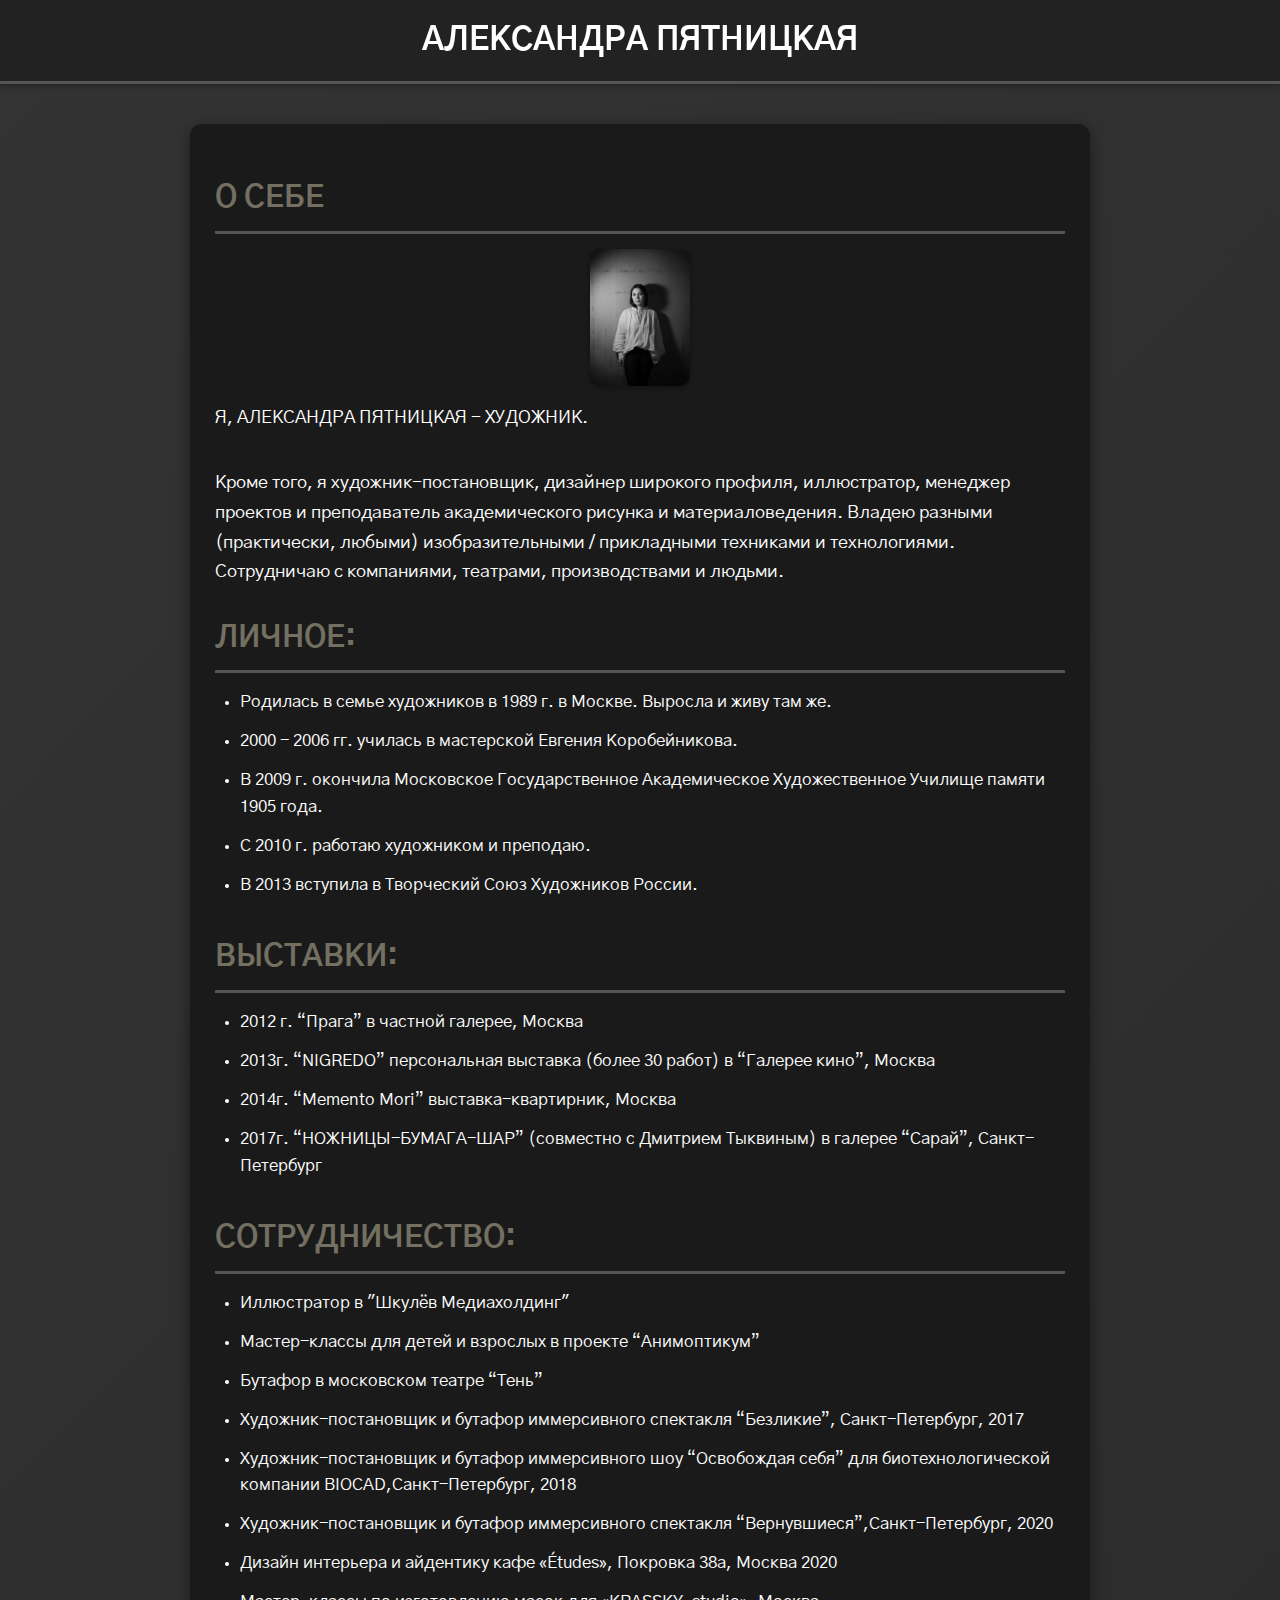
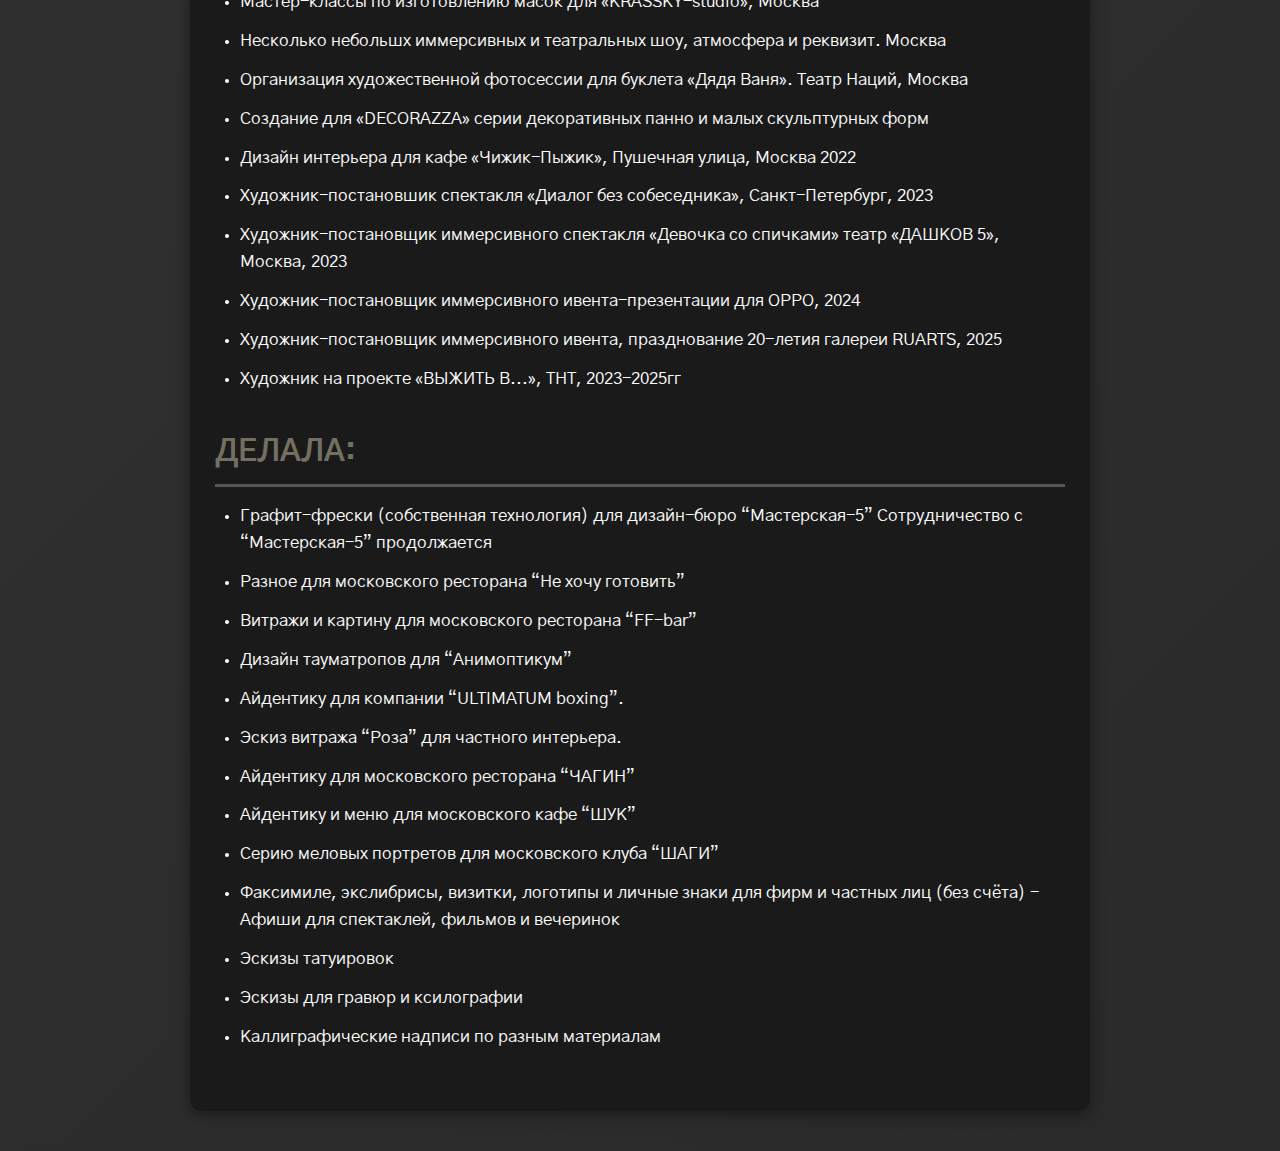
<file: about.html>
<!DOCTYPE html>
<html lang="ru">
<head>
    <meta charset="UTF-8">
    <meta name="viewport" content="width=device-width, initial-scale=1.0">
    <title>ОБО МНЕ</title>
    <link rel="stylesheet" href="stylesheet.css">
    <link rel="stylesheet" href="https://fonts.googleapis.com/css2?family=Gothic+A1:wght@400;700&display=swap">
</head>
<body>
    <header class="header">
        <h1><a href="index.html">АЛЕКСАНДРА ПЯТНИЦКАЯ</a></h1>
    </header>
    
    <main class="bio-content">
         <section class="bio-intro">
                 <h2>О CЕБЕ</h2>
                 <img height="600"src="about.jpg" alt="Фото" class="bio-photo">
                <p>Я, АЛЕКСАНДРА ПЯТНИЦКАЯ - ХУДОЖНИК.</p>
 </section>
<p>Кроме того, я художник-постановщик, дизайнер широкого  профиля, иллюстратор, менеджер проектов и преподаватель академического рисунка и материаловедения.  Владею разными (практически, любыми)  изобразительными / прикладными техниками и технологиями.  Сотрудничаю с компаниями, театрами, производствами  и людьми.</p>


<section class="bio-personal">
  <h2>ЛИЧНОЕ:</h2>
  <ul>
<li>Родилась в семье художников в 1989 г. в Москве. Выросла и живу там же.</li>
<li>2000 - 2006 гг. училась в мастерской Евгения Коробейникова.</li>
<li>В 2009 г. окончила Московское Государственное Академическое Художественное    Училище памяти 1905 года.</li>
<li>С 2010 г. работаю художником и преподаю.</li>
<li>В 2013 вступила в Творческий Союз Художников России.</li>
</ul>
</section>

<section class="bio-exhibitions">
  <h2>ВЫСТАВКИ:</h2>
<ul>
    <li>2012 г. “Прага” в частной галерее, Москва</li>
<li>2013г. “NIGREDO” персональная выставка (более 30 работ) в “Галерее кино”, Москва</li>
<li>2014г. “Memento Mori” выставка-квартирник, Москва</li>
<li>2017г. “НОЖНИЦЫ-БУМАГА-ШАР” (совместно с Дмитрием Тыквиным) в галерее “Сарай”, Санкт-Петербург</li>
</ul>
</section>

<section class="bio-collaboration">
  <h2>СОТРУДНИЧЕСТВО:</h2>
  <ul>
<li>Иллюстратор в "Шкулёв Медиахолдинг"</li> 
<li>Мастер-классы для детей и взрослых в проекте “Анимоптикум”</li>
<li>Бутафор в московском театре “Тень”</li>
<li>Художник-постановщик и бутафор иммерсивного спектакля “Безликие”, Санкт-Петербург, 2017</li>
<li>Художник-постановщик и бутафор иммерсивного шоу “Освобождая себя” для    биотехнологической компании BIOCAD,Санкт-Петербург, 2018</li> 
<li>Художник-постановщик и бутафор иммерсивного спектакля “Вернувшиеся”,Санкт-Петербург, 2020</li> 
<li>Дизайн интерьера и айдентику кафе «Études», Покровка 38а, Москва 2020</li>  
<li>Мастер-классы по изготовлению масок для «KRASSKY-studio», Москва</li> 
<li>Несколько небольшх иммерсивных и театральных шоу, атмосфера и реквизит. Москва</li> 
<li>Организация художественной фотосессии для буклета «Дядя Ваня». Театр Наций, Москва</li> 
<li>Cоздание для «DECORAZZA» серии декоративных панно и малых скульптурных форм</li> 
<li>Дизайн интерьера для кафе «Чижик-Пыжик», Пушечная улица, Москва 2022</li> 
<li>Художник-постановшик спектакля «Диалог без собеседника», Санкт-Петербург, 2023</li> 
<li>Художник-постановщик иммерсивного спектакля «Девочка со спичками» театр «ДАШКОВ 5», Москва, 2023</li> 
<li>Художник-постановщик иммерсивного ивента-презентации для OPPO, 2024</li> 
<li>Художник-постановщик иммерсивного ивента, празднование 20-летия галереи RUARTS, 2025</li> 
<li>Художник на проекте «ВЫЖИТЬ В...», ТНТ, 2023-2025гг</li>
</ul>
</section>

<section class="bio-work">
 <h2>ДЕЛАЛА:</h2>
 <ul>
<li>Графит-фрески (собственная технология) для дизайн-бюро “Мастерская-5”   Сотрудничество с “Мастерская-5” продолжается</li> 
<li>Разное для московского ресторана “Не хочу готовить”</li> 
<li>Витражи и картину для московского ресторана “FF-bar”</li> 
<li>Дизайн тауматропов для “Анимоптикум”</li> 
<li>Айдентику для компании “ULTIMATUM boxing”.</li> 
<li>Эскиз витража “Роза” для частного интерьера.</li> 
<li>Айдентику для московского ресторана “ЧАГИН”</li> 
<li>Айдентику и меню для московского кафе “ШУК”</li> 
<li>Серию меловых портретов для московского клуба “ШАГИ”</li> 
<li>Факсимиле, экслибрисы, визитки, логотипы и личные знаки для фирм и частных лиц (без счёта) - Афиши для спектаклей, фильмов и вечеринок</li> 
<li>Эскизы татуировок</li> 
<li>Эскизы для гравюр и ксилографии</li> 
<li>Каллиграфические надписи по разным материалам</li> 
</ul>
</section>
           
</main>
    </body>
</html>
</file>
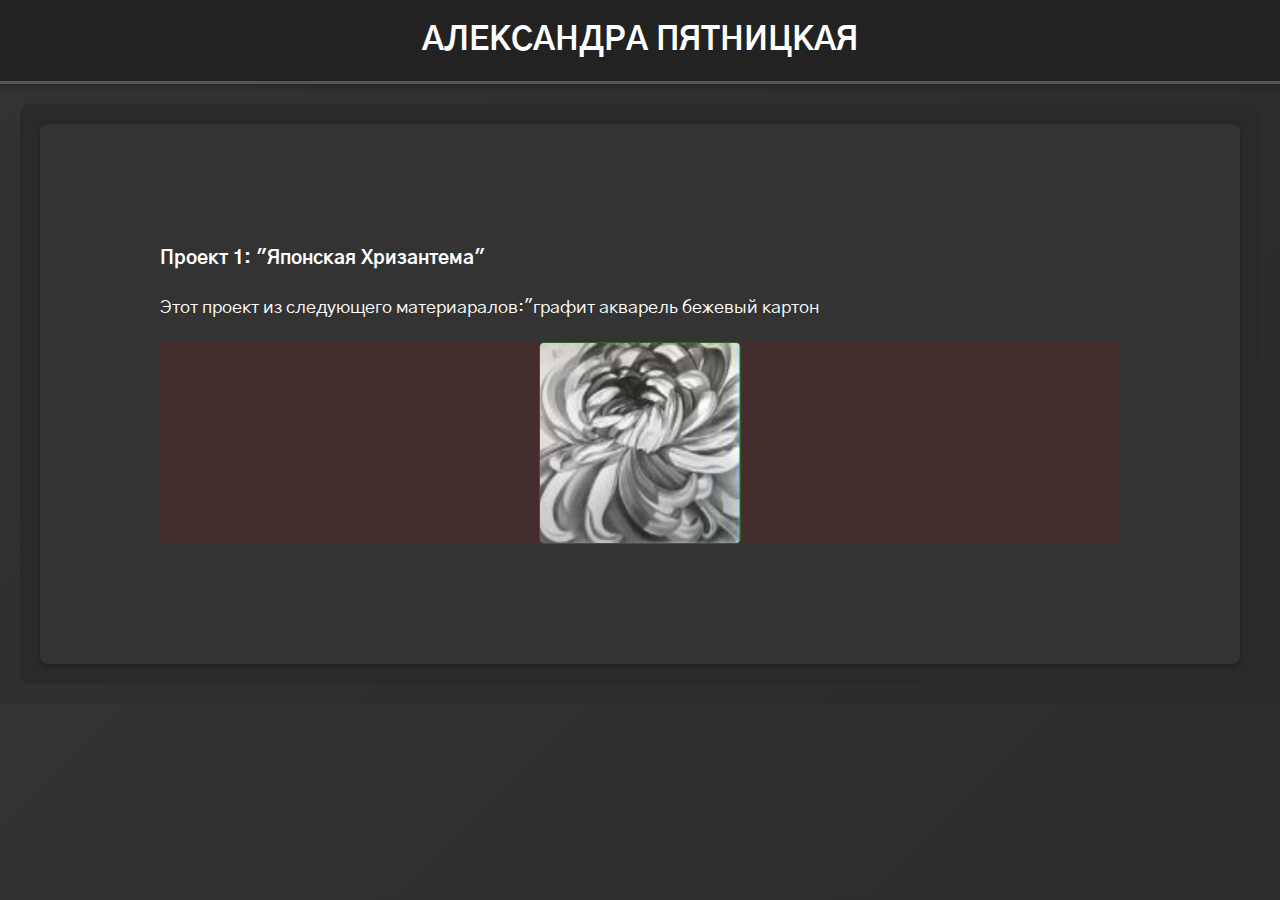
<file: projects.html>
<!DOCTYPE html>
<html lang="en">
<head>
    <meta charset="UTF-8">
    <meta name="viewport" content="width=device-width, initial-scale=1.0">
    <title>ПРОЕКТЫ</title>
    <link rel="stylesheet" href="stylesheet.css">
    <link rel="stylesheet" href="https://fonts.googleapis.com/css2?family=Gothic+A1:wght@400;700&display=swap">
</head>
<body>
    <header class="header">
    <h1><a href="index.html">АЛЕКСАНДРА ПЯТНИЦКАЯ</a></h1>
    </header>
    <main class="gallery">
        <article class="gallery-item">
            <h3>Проект 1: "Японская Хризантема"</h3>
<p class="project-desc">Этот проект из следующего материаралов:"графит акварель бежевый картон</p>
<div class="media-grid">
    <img src="crizan.JPG">
        </div>

        </article>
    </main>
</body>
</html>
</file>
<file: stylesheet.css>
body {
font-family: "Gothic A1", Arial, sans-serif !important;
    box-sizing: border-box;
    margin: 0;
    padding: 0; 
    background: linear-gradient(135deg, #333333, #2a2a2a);
    color: #FFFFFF;
    line-height: 1.6;
    overflow-x: hidden;
}

.back-link {
    text-align: center;
    color: #FFFFFF;
    text-decoration: none;
    transition: color 0.3s;
    padding: 10px 0;
    display: block;
    font-family: "Gothic A1", "Arial", sans-serif !important;
}

.back-link:hover {
    color: #737061;
}


.header {
    background-color: #222222 !important;
    padding: 15px !important;
    text-align: center !important;
    border-bottom: 3px solid #555 !important;
    position: sticky !important;
    top: 0 !important;
    z-index: 100 !important;
    box-shadow: 0 2px 5px rgba(0, 0, 0, 0.3) !important;
}


.logo {
    width: 120px !important; 
    height: auto !important;
    border-radius: 10px;
    margin-right: 15px;
    vertical-align: middle;
    transition: transform 0.3s;
}

body#index .logo {
    width: 200px !important;
}

.logo:hover {
    transform: scale(1.05);
}

.header h1 {
    display: inline-block;
    margin: 0;
    font-size: 2em;
    text-transform: uppercase;
    vertical-align: middle;
    transition: color 0.3s;
}

.header a {
    color: #FFFFFF;
    text-decoration: none;
}

.header a:hover {
    color: #747268;
}

.header a:focus-visible {
    outline: 2px solid #403f3a;
}

.nav-grid {
    display: flex;
    flex-wrap: wrap;
    justify-content: space-around;
    align-items: center;
    gap: 20px;
    max-width: 900px;
    margin: 40px auto;
    padding: 15px;
    background-color: #2a2a2a;
    border-radius: 10px;
    box-shadow: 0 4px 10px rgba(0, 0, 0, 0.2);
}

.nav-item {
    flex: 1 1 180px;
    text-align: center;
    padding: 15px;
    background-color: #333333;
    border-radius: 8px;
    transition: all 0.3s;
    width: 200px;
    align-content: center;
}

.nav-item img {
    width: 80px !important;
    height: 80px !important;
    object-fit: cover;
    border-radius: 50%;
    display: block;
    margin: 0 auto;
    transition: transform 0.3s;
}

.nav-item img:hover {
    transform: rotate(5deg);
}

.nav-item a {
    color: #FFFFFF;
    text-decoration: none;
    font-size: 1.1em;
    text-transform: uppercase;
    display: flex;
    flex-direction: column;
    justify-content: center;
    align-items: center;
    min-height: 40px;
    margin-top: 10px;
}

.nav-item:hover {
    background-color: #444444;
    transform: translateY(-5px);
}

.nav-item:active {
    background-color: #555555;
}

a:focus {
    outline: 2px solid #FFD700;
}

a:visited {
    color: #CCCCCC;
}

.gallery {
    display: grid;
    grid-template-columns: repeat(auto-fit, minmax(250px, 1fr));
    gap: 20px;
    max-width: 1200px;
    margin: 20px auto;
    padding: 20px;
    background-color: #2a2a2a;
    border-radius: 10px;
}

.gallery-item {
    background-color: #333333;
    padding: 120px;
    border-radius: 8px;
    position: relative;
    box-shadow: 0 2px 5px rgba(0, 0, 0, 0.3);
    transition: transform 0.3s;
}

.gallery-item:hover {
    transform: scale(1.03);
}

.gallery-item h3 {
    margin-top: 0;
    font-size: 1.2em;
}

.media-grid {
    
    display: flex;
    flex-wrap: wrap;
    gap: 15px;
    justify-content: center;
    background-color: rgba(225, 0, 0, 0.1);
}

.media-grid img, .media-grid iframe {
    width: 200px !important;
    height: 200px !important;
    object-fit: cover;
    border-radius: 5px;
    margin: 0 auto;
    border: 1px solid rgba(0, 225, 0, 0.3);
    transition: opacity 0.3s;
}

.media-grid img:hover,.media-grid iframe:hover {
    opacity: 0.8;
}

.bio-content {
    max-width: 850px;
    margin: 40px auto;
    padding: 25px;
    text-align: left;
    background-color: #1a1a1a !important;
    border-radius: 12px;
    box-shadow: 0 4px 15px rgba(0, 0, 0, 0.4);
}

.bio-intro, .bio-personal, .bio-exhibitions, .bio-collaboration, .bio-work {
    margin-bottom: 35px;
}

h2 {
    color: #737061;
    font-size: 1.9em;
    border-bottom: 3px solid #555;
    padding-bottom: 8px;
    margin-bottom: 15px;
}

p {
    font-size: 1.1em;
    line-height: 1.7;
}

ul {
    list-style-type: disc;
    padding-left: 25px;
}

li {
    margin-bottom: 12px;
    font-size: 1.05em;
    transition: color 0.3s;
}

li:hover {
    color: #7a7765;
}

.bio-photo {
    width: 100px !important;
    height: auto !important;
    border-radius: 10px;
    display: block;
    margin: 15px auto;
    box-shadow: 0 2px 5px rgba(0, 0, 0, 0.3);
    transition: transform 0.3s;
}

.bio-photo:hover {
    transform: scale(1.05);
}

.email {
    font-size: 1.3em;
    color: #524e39;
    word-break: break-all;
    display: inline-block;
    padding: 5px 10px;
    border: 1px solid #454439;
    border-radius: 5px;
}


.contacts-section {
    max-width: 850px;
    margin: 40px auto;
    padding: 20px;
    background-color: #2a2a2a;
    border-radius: 10px;
    box-shadow: 0 4px 10px rgba(0, 0, 0, 0.3);
}

.contact-link {
    color: #FFFFFF;
    border: 2px solid #FFD700;
    padding: 8px 12px;
    text-decoration: none;
    display: inline-block;
    transition: all 0.3s;
}

.contact-link:hover {
    background-color: #FFD700;
    color: #222222;
    transform: scale(1.05);
}

.tg-icon {
    width: 25px;
    height: auto;
    margin-right: 8px;
    vertical-align: middle;
}


@media (max-width: 768px) {
    .nav-grid {
        flex-direction: column;
        gap: 10px;
    }
    .gallery {
        grid-template-columns: 1fr;
        padding: 10px;
    }
    .media-grid {
        flex-direction: column;
    }
    .header h1 {
        font-size: 1.4em;
    }
    .bio-content {
        margin: 15px;
        padding: 15px;
    }
    h2 {
        font-size: 1.6em;
    }
    .logo, .nav-item img, .bio-photo, .media-grid img {
        width: 80px !important; 
    }
    ul {
        padding-left: 15px;
    }
    p, li {
        font-size: 1em;
    }
    .project-table th, .project-table td,
    .fresco-table th, .fresco-table td {
        font-size: 0.8em;
        padding: 8px;
    }
}

@media (min-width: 769px) and (max-width: 1024px) {
    .nav-grid {
        justify-content: center;
        gap: 12px;
    }
    .gallery {
        grid-template-columns: repeat(2, 1fr);
    }
    .logo, .nav-item img {
        width: 90px !important;
    }
}
</file>
